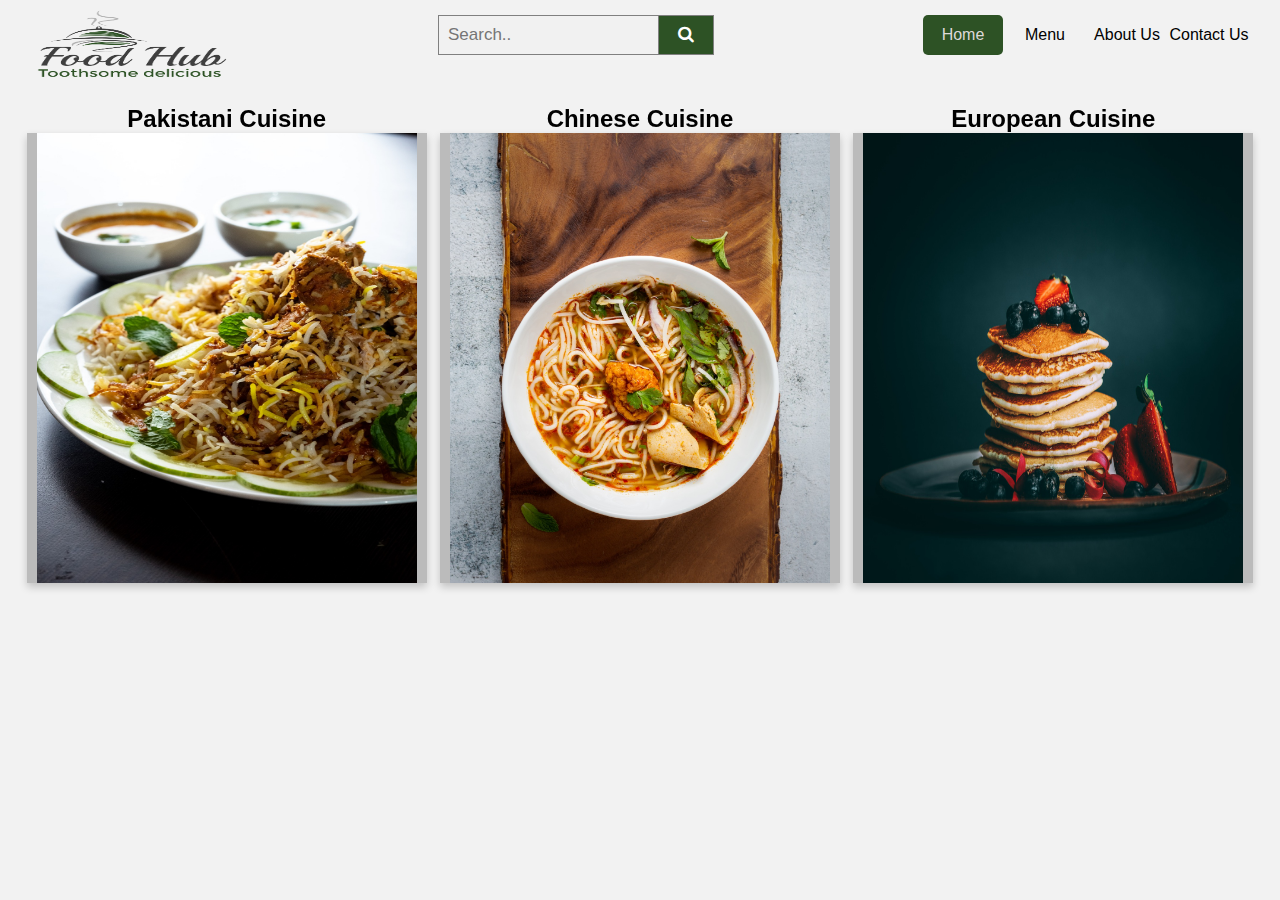
<file: index.html>
<!DOCTYPE html>
<html lang="en">
<head>
    <meta charset="UTF-8">
    <meta name="viewport" content="width=device-width, initial-scale=1.0">
    <link rel="stylesheet" href="https://cdnjs.cloudflare.com/ajax/libs/font-awesome/4.7.0/css/font-awesome.min.css">
    <title>Food Hub | Home </title>
    <link rel="stylesheet" href="style.css" type="text/css">
   
    <style>
.flip-card {
  background-color: transparent;
  width: 400px;
  height: 450px;
  perspective: 1000px;
}

.flip-card-inner {
  position: relative;
  width: 100%;
  height: 100%;
  text-align: center;
  transition: transform 0.6s;
  transform-style: preserve-3d;
  box-shadow: 0 4px 8px 0 rgba(0,0,0,0.2);
}

.flip-card:hover .flip-card-inner {
  transform: rotateY(180deg);
}

.flip-card-front, .flip-card-back {
  position: absolute;
  width: 100%;
  height: 100%;
  -webkit-backface-visibility: hidden;
  backface-visibility: hidden;
}

.flip-card-front {
  background-color: #bbb;
  color: black;
}

.flip-card-back {
  background-color: rgb(45, 82, 37);
  color: white;
  transform: rotateY(180deg);
  font-family: Verdana, Geneva, Tahoma, sans-serif;
}
.flip-card-back p{
    font-size: 20px;
    font-family: Verdana, Geneva, Tahoma, sans-serif;
    margin-inline: 10px;
}
.flip-card h2{
    font-family: Verdana, Geneva, Tahoma, sans-serif;
}


    </style>
</head>
<body>
    
    
    <div id="header">
        <a href="./index.html"> <img src="./images/logo.png" alt="Food Hub" id="logo"/> </a>      
        <form class="example" action="#">
            <input type="text" placeholder="Search.." name="search">
            <button type="submit"><i class="fa fa-search"></i></button>
          </form>
          
        <ul>
            <li> <a href="#" class="active"> Home </a> </li>
            <li> <a href="./menu.html" > Menu </a> </li>
            <li> <a href="./about.html"> About Us</a> </li>
            <li><a href="contact.html">Contact Us</a></li>

        </ul>
        <img src="./images/menu.png" alt="Menu" id="menuImage" onclick="myFunction()">
        
    </div>

    <div id="sideMenu">
        <ul>
            <li> <a href="#" class="active" style="display:block"> Home </a> </li> 
            <li> <a href="./menu.html" style="display:block"> Menu </a> </li> 
            <li> <a href="./about.html" style="display:block"> About Us </a> </li> 
            <li><a href="contact.html">Contact Us</a></li>
        </ul>
    </div>

    <div id="main">

        <div class="flip-card">
            <h2> Pakistani Cuisine </h2>
            <div class="flip-card-inner">
                <div class="flip-card-front">
                    <img src="./images/Asian.jpeg" style="width:380px;height:450px;">
                </div>
                <div class="flip-card-back">
                    <h1>Pakistani Cuisine</h1>
                    <p style="margin-top: 15px; font-size: 20px;">Pakistani cuisine can be characterised as a vibrant blend of regional cooking styles and flavours from across South, Central and Western Asia, as well as ingredients, recipes and techniques borrowed from the Indian Subcontinent, Persian cuisine and Arab cuisine. The cuisine of Pakistan also maintains certain Mughal influences within its recipes and techniques.</p>
                    <a href="https://en.wikipedia.org/wiki/Pakistani_cuisine" target="_blank" style="position: absolute; bottom: 50px; right: 25px; font-size: 20px; color: #fff; text-decoration: none; box-shadow: 2px;"> Read More...</a>
                </div>
            </div>
        </div>
        
        <div class="flip-card">
            <h2> Chinese Cuisine </h2>
            <div class="flip-card-inner">
                <div class="flip-card-front">

                    <img src="./images/Chinese.jpeg" style="width:380px;height:450px;">
                </div>
                <div class="flip-card-back">
                    <h1>Chinese Cuisine</h1>
                    <p style="margin-top: 15px; font-size: 20px;">Chinese cuisine comprise cuisines originating from China.</p>
                    <p>Because of the Chinese diaspora and historical power of the country, Chinese cuisine has profoundly influenced many other cuisines in Asia and beyond, with modifications made to cater to local palates. Chinese food staples such as rice, soy sauce, noodles, tea, chili oil, and tofu, and utensils such as chopsticks and the wok, can now be found worldwide.</p>
                    <a href="https://en.wikipedia.org/wiki/Chinese_cuisine" target="_blank" style="position: absolute; bottom: 50px; right: 25px; font-size: 20px; color: #fff; text-decoration: none; box-shadow: 2px;"> Read More...</a>
                </div>
            </div>
        </div>

        <div class="flip-card">
            <h2> European Cuisine </h2>
            <div class="flip-card-inner">
                <div class="flip-card-front">
                    <img src="./images/European1.jpeg" style="width:380px;height:450px;">
                </div>
                <div class="flip-card-back">
                    <h1>European Cuisine</h1>
                    <p style="margin-top: 15px; font-size: 20px;">European cuisine comprises the cuisines that originate from the various countries of Europe.</p>
                    <p>The cuisines of European countries are diverse, although there are some common characteristics that distinguish them from those of other regions. Compared with traditional cooking of East Asia, meat is more prominent and substantial in serving size. Many dairy products are utilised in cooking.</p>
                    <a href="https://en.wikipedia.org/wiki/European_cuisine" target="_blank" style="position: absolute; bottom: 50px; right: 25px; font-size: 20px; color: #fff; text-decoration: none; box-shadow: 2px;"> Read More...</a>
                </div>
            </div>
        </div>

  </div>


<script>
function myFunction(){
    var x= document.getElementById("sideMenu");
    var y=document.getElementById("menuImage");
    var z=document.getElementById("menuImage").src = "./images/menu.png";
            var a=document.getElementById("menuImage").src = "./images/menu.png"
    if (x.style.display === "none"){
        x.style.display = "block";
        y.src = z;
        y.style.width="20px";
        y.style.height="20px";

    }
    else{
        x.style.display = "none";
        y.src = a;
        y.style.width="20px";
        y.style.height="20px";
    }
}
</script>
</body>
</html>
</file>
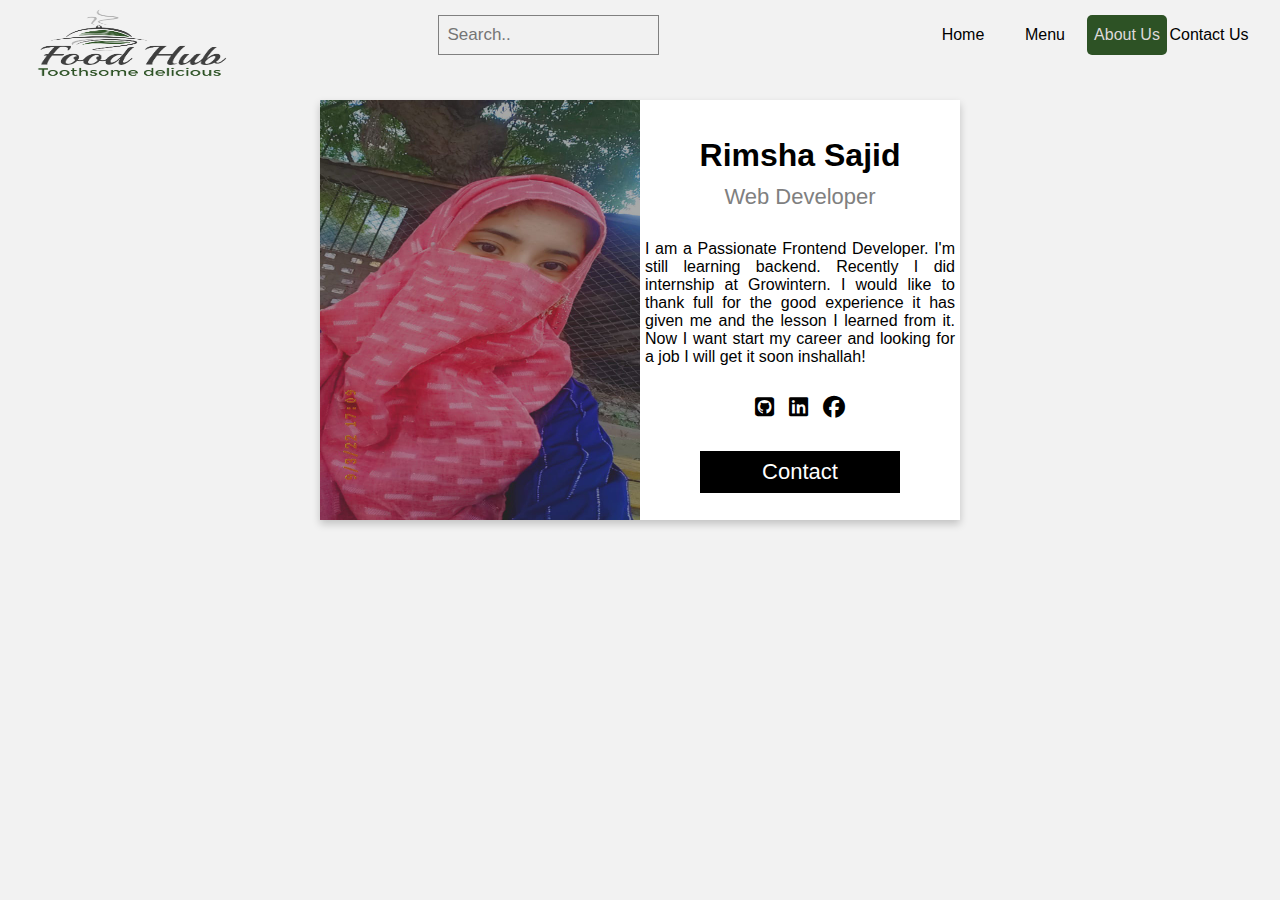
<file: about.html>
<!DOCTYPE html>
<html>

<head>
    <link rel="stylesheet" href="about.css">
    <link rel="icon" type="image/x-icon" href="./images/favicon.ico">
    <link rel="stylesheet" href="https://cdnjs.cloudflare.com/ajax/libs/font-awesome/6.5.1/css/all.min.css">
    <title>Food Hub | About </title>
</head>

<body>


    <div id="header">
        <a href="./index.html"> <img src="./images/logo.png" alt="Food Hub" id="logo" /> </a>
        <form class="example" action="#">
            <input type="text" placeholder="Search.." name="search">
            <button type="submit"><i class="fa fa-search"></i></button>
        </form>
        <ul>
            <li> <a href="./index.html"> Home </a> </li>
            <li> <a href="./menu.html"> Menu </a> </li>
            <li> <a href="#" class="active"> About Us </a> </li>
            <li><a href="contact.html">Contact Us</a></li>
        </ul>
        <img src="./images/menu.png" alt="Menu" id="menuImage" onclick="myFunction()">

    </div>
    <div id="sideMenu">
        <ul>
            <li> <a href="index.html" style="display:block"> Home </a> </li>
            <li> <a href="menu.html" style="display:block"> Menu </a> </li>
            <li> <a href="#" class="active" style="display:block"> About Us </a> </li>
            <li><a href="contact.html">Contact Us</a></li>

        </ul>
    </div>

    <div class="card">
        <img src="./images/rimsha.jpg" alt="Rimsha Sajid">
        <div class="card-data">
            <h1 style="padding: 10px;">Rimsha Sajid</h1>
            <p class="title">Web Developer</p>
            <p style="text-align: justify; padding: 5px;">I am a Passionate Frontend Developer. I'm still learning
                backend. Recently I did internship at Growintern.
                I would like to thank full for the good experience it has given me and the lesson I learned from it.
                Now I want start my career and looking for a job I will get it soon inshallah! </p>
            <div style="padding: 24px 50px; display:flex; justify-content: space-evenly; margin-bottom: 20px;">
                <a href="https://www.github.com/RIMSHASAJID436" target="_blank" id="github"><i
                        class="fa-brands fa-square-github"></i></a>
                <a href="https://www.linkedin.com/in/rimsha-sajid-592366292/" target="_blank" id="linkedin"><i
                        class="fa-brands fa-linkedin" style="margin-inline: 15px;"></i></a>
                <a href="https://www.facebook.com/profile.php?id=61551910270273" target="_blank" id="fb"
                    style="opacity: 1;"><i class="fa-brands fa-facebook"></i></a>
            </div>
            <p><button style="width: 200px;"> <a href="tel:+923321028741"> Contact</a></button></p>
        </div>
    </div>


    <script>
        function myFunction() {
            var x = document.getElementById("sideMenu");
            var y = document.getElementById("menuImage");
            var z=document.getElementById("menuImage").src = "./images/menu.png";
            var a=document.getElementById("menuImage").src = "./images/menu.png"
            if (x.style.display === "none") {
                x.style.display = "block";
                y.src = z;
                y.style.width = "20px";
                y.style.height = "20px";
            }
            else {
                x.style.display = "none";
                y.src = a;
                y.style.width = "20px";
                y.style.height = "20px";
            }
        }
    </script>
</body>

</html>
</file>
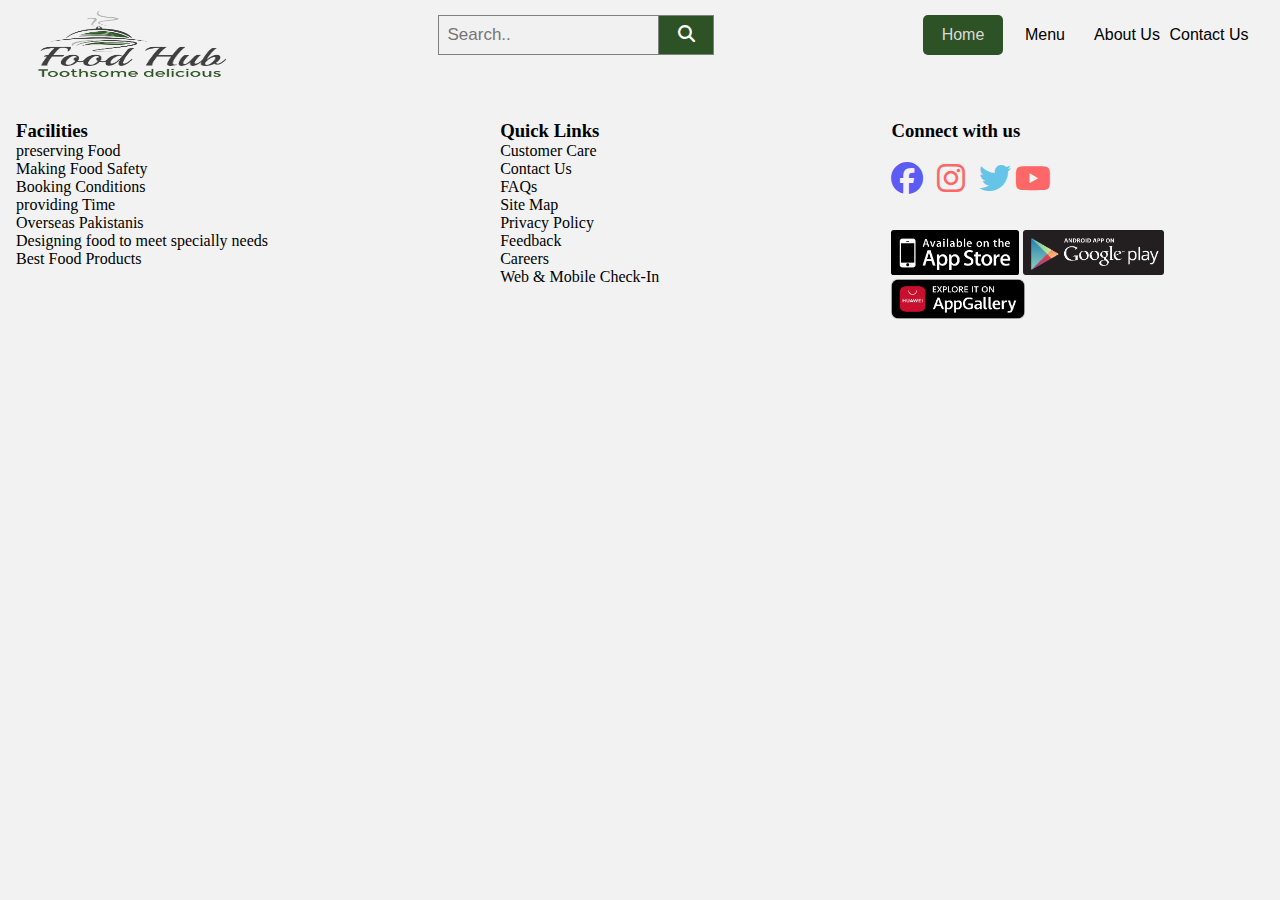
<file: contact.html>
<!DOCTYPE html>
<html lang="en">
<head>
    <meta charset="UTF-8">
    <meta name="viewport" content="width=device-width, initial-scale=1.0">
    <title>Food Hub | Contact Us</title>
    <link rel="stylesheet" href="style.css">
    <link rel="stylesheet" href="https://cdnjs.cloudflare.com/ajax/libs/font-awesome/6.5.1/css/all.min.css">
</head>
<body>
        
    
    <div id="header">
        <a href="./index.html"> <img src="./images/logo.png" alt="Food Hub" id="logo"/> </a>      
        <form class="example" action="#">
            <input type="text" placeholder="Search.." name="search">
            <button type="submit"><i class="fa fa-search"></i></button>
          </form>
          
        <ul>
            <li> <a href="index.html" class="active"> Home </a> </li>
            <li> <a href="./menu.html" > Menu </a> </li>
            <li> <a href="./about.html"> About Us</a> </li>
            <li><a href="contact.html">Contact Us</a></li>

        </ul>
        <img src="./images/menu.png" alt="Menu" id="menuImage" onclick="myFunction()">
        
    </div>

    <div id="sideMenu">
        <ul>
            <li> <a href="index.html" class="active" style="display:block"> Home </a> </li> 
            <li> <a href="menu.html" style="display:block"> Menu </a> </li> 
            <li> <a href="about.html" style="display:block"> About Us </a> </li> 
            <li><a href="contact.html">Contact Us</a></li>
        </ul>
    </div>
    <div class="contact">
        <div class="facilities">
            <h3>Facilities</h3>
            <p>preserving Food <br>
                Making Food Safety <br>
                Booking Conditions <br>
                providing Time <br>
                Overseas Pakistanis <br>
                Designing food to meet specially needs  <br>
                Best Food Products</p>
        </div>
      
        <div class="link">
            <h3>Quick Links</h3>
            <p>Customer Care <br>
                Contact Us <br>
                FAQs <br>
                Site Map <br>
                Privacy Policy <br>
                Feedback <br>
                Careers <br>
                Web & Mobile Check-In</p>
        </div>
        <div class="connect">
            <h3>Connect with us</h3>
            <i class="fa-brands fa-facebook"></i>
            <i class="fa-brands fa-instagram"></i>
            <i class="fa-brands fa-twitter"></i>
            <i class="fa-brands fa-youtube"></i>
            <br><br><br>
            <img src="./images/appstore-icon.png" height="45px"  alt="">
            <img src="./images/googleplay-icon.png" height="45px"  alt=""><br>
            <img src="./images/huawai-icon.png"  height="40px" alt="">
        </div>
    </div>
    <script>
        function myFunction(){
            var x= document.getElementById("sideMenu");
            var y=document.getElementById("menuImage");
            var z=document.getElementById("menuImage").src = "./images/menu.png";
            var a=document.getElementById("menuImage").src = "./images/menu.png"
            if (x.style.display === "none"){
                x.style.display = "block";
                y.src = z;
                y.style.width="20px";
                y.style.height="20px";
        
            }
            else{
                x.style.display = "none";
                y.src = a;
                y.style.width="20px";
                y.style.height="20px";
            }
        }
        </script>
</body>
</html>
</file>
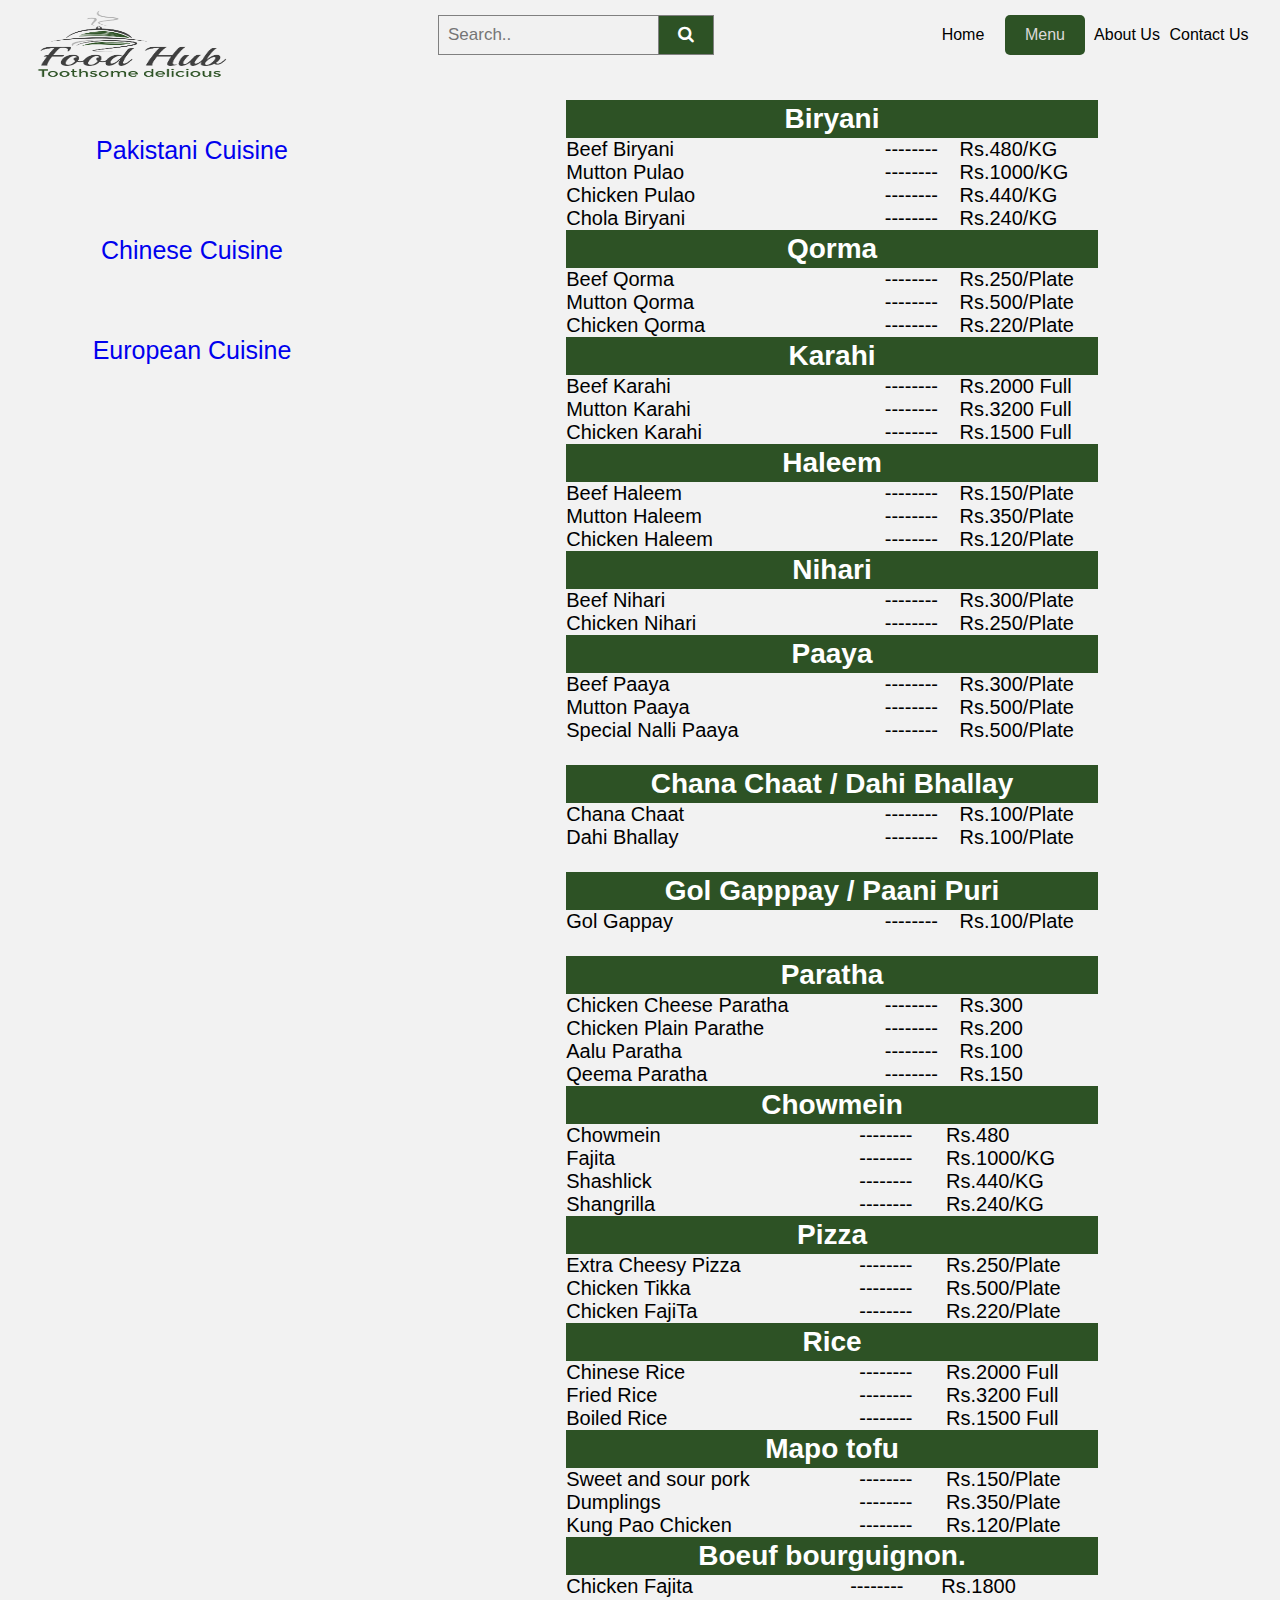
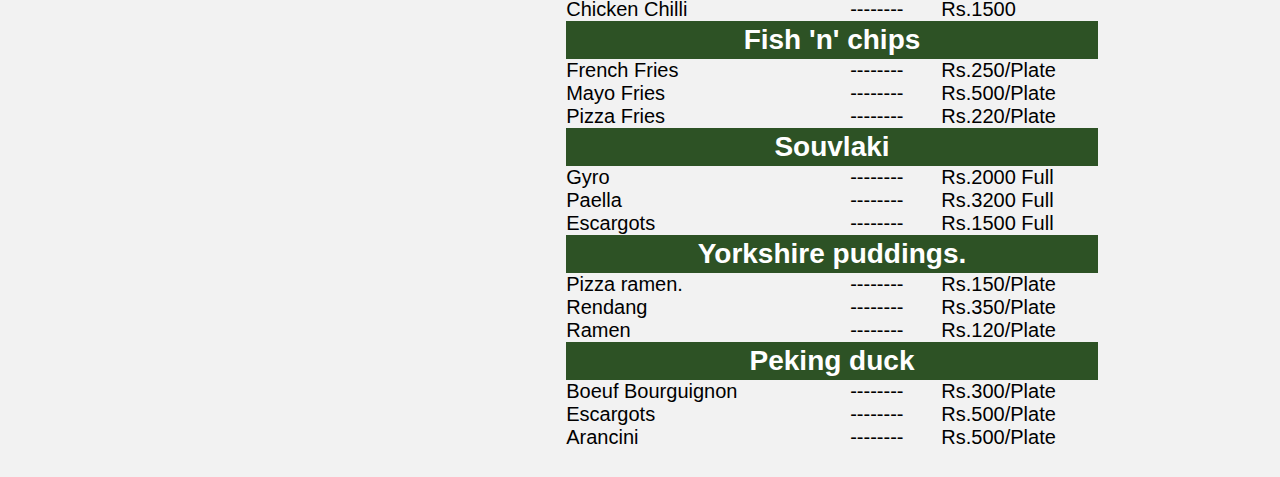
<file: menu.html>
<!DOCTYPE html>
<html lang="en">
<head>
    <meta charset="UTF-8">
    <meta name="viewport" content="width=device-width, initial-scale=1.0">
    <link rel="stylesheet" href="https://cdnjs.cloudflare.com/ajax/libs/font-awesome/4.7.0/css/font-awesome.min.css">
    <title>Food Hub | Menu</title>
    <link rel="stylesheet" href="menu.css">
   
</head>
<body id="top">
    <div id="header">
        <a href="./index.html"> <img src="./images/logo.png" alt="Logo" id="logo"/> </a>
        <form class="example" action="#">
            <input type="text" placeholder="Search.." name="search">
            <button type="submit"><i class="fa fa-search"></i></button>
          </form>
        <ul>
            <li> <a href="./index.html" > Home </a> </li>
            <li> <a href="#" class="active"> Menu </a> </li>
           
            <li> <a href="./about.html"> About Us </a> </li>
            <li><a href="contact.html">Contact Us</a></li>
        </ul>
        <img src="./images/menu.png" alt="Menu" id="menuImage" onclick="myFunction()">
    </div>
    <div id="sideMenu">
        <ul>
            <li> <a href="./index.html" style="display:block"> Home </a> </li> 
            <li> <a href="#" class="active" style="display:block"> Menu </a> </li> 
            <li> <a href="./about.html"> About us </a> </li>

            <li> <a href="./about.html" style="display:block"> About </a> </li> 
        </ul>
    </div>

    <div id="container">
        <div id="sideNavBar">
            <ul>
                <li ><a href="#biryani">Pakistani Cuisine</a></li>
                <li id="ChinaDishMenu"><a href="#ChinaDish">Chinese Cuisine</a></li>
                <li id="europeanDishmenu"><a href="#EuropeDishMenu">European Cuisine</a></li>
            </ul>
        </div>
        <div id="rightPanel">

            <table id="pakDishMenu">
                <tr>
                    <th colspan="3" id="biryani">Biryani</th>
                </tr>
                <tr>
                    <td>Beef Biryani</td>
                    <td>--------</td>
                    <td>Rs.480/KG</td>
                </tr>
                <tr>
                    <td>Mutton Pulao</td>
                    <td>--------</td>
                    <td>Rs.1000/KG</td>
                </tr>
                <tr>
                    <td>Chicken Pulao</td>
                    <td>--------</td>
                    <td>Rs.440/KG</td>
                </tr>
                <tr>
                    <td>Chola Biryani</td>
                    <td>--------</td>
                    <td>Rs.240/KG</td>
                </tr>

                <tr>
                    <th colspan="3">Qorma</th>
                </tr>
                <tr>
                    <td>Beef Qorma</td>
                    <td>--------</td>
                    <td>Rs.250/Plate</td>
                </tr>
                <tr>
                    <td>Mutton Qorma</td>
                    <td>--------</td>
                    <td>Rs.500/Plate</td>
                </tr>
                <tr>
                    <td>Chicken Qorma</td>
                    <td>--------</td>
                    <td>Rs.220/Plate</td>
                </tr>

                <tr>
                    <th colspan="3">Karahi</th>
                </tr>
                <tr>
                    <td>Beef Karahi</td>
                    <td>--------</td>
                    <td>Rs.2000 Full</td>
                </tr>
                <tr>
                    <td>Mutton Karahi</td>
                    <td>--------</td>
                    <td>Rs.3200 Full</td>
                </tr>
                <tr>
                    <td>Chicken Karahi</td>
                    <td>--------</td>
                    <td>Rs.1500 Full </td>
                </tr>
                
                <tr>
                    <th colspan="3">Haleem</th>
                </tr>
                <tr>
                    <td>Beef Haleem</td>
                    <td>--------</td>
                    <td>Rs.150/Plate</td>
                </tr>
                <tr>
                    <td>Mutton Haleem </td>
                    <td>--------</td>
                    <td>Rs.350/Plate</td>
                </tr>
                <tr>
                    <td>Chicken Haleem</td>
                    <td>--------</td>
                    <td>Rs.120/Plate </td>
                </tr>
                <tr>
                    <th colspan="3">Nihari</th>
                </tr>
                <tr>
                    <td>Beef Nihari</td>
                    <td>--------</td>
                    <td>Rs.300/Plate</td>
                </tr>
                <tr>
                    <td>Chicken Nihari </td>
                    <td>--------</td>
                    <td>Rs.250/Plate</td>
                </tr>
            
    
                <tr>
                    <th colspan="3">Paaya</th>
                </tr>
                <tr>
                    <td>Beef Paaya</td>
                    <td>--------</td>
                    <td>Rs.300/Plate</td>
                </tr>
                <tr>
                    <td>Mutton Paaya </td>
                    <td>--------</td>
                    <td>Rs.500/Plate</td>
                </tr>
                <tr>
                    <td>Special Nalli Paaya </td>
                    <td>--------</td>
                    <td>Rs.500/Plate</td>
                </tr>
                <tr>
                    <td> &nbsp;</td>
                </tr>
               
            
                <tr>
                    <th colspan="3">Chana Chaat /  Dahi Bhallay </th>
                </tr>
                <tr>
                    <td>Chana Chaat</td>
                    <td>--------</td>
                    <td>Rs.100/Plate</td>
                </tr>
                <tr>
                    <td>Dahi Bhallay</td>
                    <td>--------</td>
                    <td>Rs.100/Plate</td>
                </tr>
                <tr>
                    <td> &nbsp;</td>
                </tr>

                <tr>
                    <th colspan="3"> Gol Gapppay / Paani Puri </th>
                </tr>
                <tr>
                    <td>Gol Gappay</td>
                    <td>--------</td>
                    <td>Rs.100/Plate</td>
                </tr>
                <tr>
                    <td> &nbsp;</td>
                </tr>

                <tr>
                    <th colspan="3">Paratha</th>
                </tr>
                <tr>
                    <td>Chicken Cheese Paratha</td>
                    <td>--------</td>
                    <td>Rs.300</td>
                </tr>
                <tr>
                    <td>Chicken Plain Parathe</td>
                    <td>--------</td>
                    <td>Rs.200</td>
                </tr>
                <tr>
                    <td>Aalu Paratha</td>
                    <td>--------</td>
                    <td>Rs.100</td>
                </tr>
                <tr>
                    <td>Qeema Paratha</td>
                    <td>--------</td>
                    <td>Rs.150</td>
                </tr>
            </table>

            <table id="ChinaDish">
                <tr>
                    <th colspan="3">Chowmein</th>
                </tr>
                <tr>
                    <td>Chowmein</td>
                    <td>--------</td>
                    <td>Rs.480</td>
                </tr>
                <tr>
                    <td>Fajita</td>
                    <td>--------</td>
                    <td>Rs.1000/KG</td>
                </tr>
                <tr>
                    <td>Shashlick</td>
                    <td>--------</td>
                    <td>Rs.440/KG</td>
                </tr>
                <tr>
                    <td>Shangrilla</td>
                    <td>--------</td>
                    <td>Rs.240/KG</td>
                </tr>

                <tr>
                    <th colspan="3">Pizza</th>
                </tr>
                <tr>
                    <td>Extra Cheesy Pizza</td>
                    <td>--------</td>
                    <td>Rs.250/Plate</td>
                </tr>
                <tr>
                    <td>Chicken Tikka</td>
                    <td>--------</td>
                    <td>Rs.500/Plate</td>
                </tr>
                <tr>
                    <td>Chicken FajiTa</td>
                    <td>--------</td>
                    <td>Rs.220/Plate</td>
                </tr>

                <tr>
                    <th colspan="3">Rice</th>
                </tr>
                <tr>
                    <td>Chinese Rice</td>
                    <td>--------</td>
                    <td>Rs.2000 Full</td>
                </tr>
                <tr>
                    <td>Fried Rice</td>
                    <td>--------</td>
                    <td>Rs.3200 Full</td>
                </tr>
                <tr>
                    <td>Boiled Rice</td>
                    <td>--------</td>
                    <td>Rs.1500 Full </td>
                </tr>
                
                <tr>
                    <th colspan="3">Mapo tofu</th>
                </tr>
                <tr>
                    <td>Sweet and sour pork</td>
                    <td>--------</td>
                    <td>Rs.150/Plate</td>
                </tr>
                <tr>
                    <td>Dumplings </td>
                    <td>--------</td>
                    <td>Rs.350/Plate</td>
                </tr>
                <tr>
                    <td>Kung Pao Chicken</td>
                    <td>--------</td>
                    <td>Rs.120/Plate </td>
                </tr>
            </table>


            <table id="EuropeDishMenu">
                <tr>
                    <th colspan="3">Boeuf bourguignon.</th>
                </tr>
                <tr>
                    <td>Chicken Fajita</td>
                    <td>--------</td>
                    <td>Rs.1800</td>
                </tr>
                <tr>
                    <td>Chicken Chilli</td>
                    <td>--------</td>
                    <td>Rs.1500</td>
                </tr>
                
                <tr>
                    <th colspan="3">Fish 'n' chips</th>
                </tr>
                <tr>
                    <td>French Fries</td>
                    <td>--------</td>
                    <td>Rs.250/Plate</td>
                </tr>
                <tr>
                    <td>Mayo Fries</td>
                    <td>--------</td>
                    <td>Rs.500/Plate</td>
                </tr>
                <tr>
                    <td>Pizza Fries</td>
                    <td>--------</td>
                    <td>Rs.220/Plate</td>
                </tr>

                <tr>
                    <th colspan="3">Souvlaki</th>
                </tr>
                <tr>
                    <td>Gyro</td>
                    <td>--------</td>
                    <td>Rs.2000 Full</td>
                </tr>
                <tr>
                    <td>Paella</td>
                    <td>--------</td>
                    <td>Rs.3200 Full</td>
                </tr>
                <tr>
                    <td>Escargots</td>
                    <td>--------</td>
                    <td>Rs.1500 Full </td>
                </tr>
                
                <tr>
                    <th colspan="3">Yorkshire puddings.</th>
                </tr>
                <tr>
                    <td>Pizza ramen.</td>
                    <td>--------</td>
                    <td>Rs.150/Plate</td>
                </tr>
                <tr>
                    <td>Rendang </td>
                    <td>--------</td>
                    <td>Rs.350/Plate</td>
                </tr>
                <tr>
                    <td>Ramen</td>
                    <td>--------</td>
                    <td>Rs.120/Plate </td>
                </tr>
            
    
                <tr>
                    <th colspan="3">Peking duck</th>
                </tr>
                <tr>
                    <td>Boeuf Bourguignon</td>
                    <td>--------</td>
                    <td>Rs.300/Plate</td>
                </tr>
                <tr>
                    <td>Escargots </td>
                    <td>--------</td>
                    <td>Rs.500/Plate</td>
                </tr>
                <tr>
                    <td>Arancini </td>
                    <td>--------</td>
                    <td>Rs.500/Plate</td>
                </tr>
                <tr>
                    <td> &nbsp;</td>
                </tr>
            </table>

        </div>
    </div>
    

    <script>
        function myFunction(){
            var x= document.getElementById("sideMenu");
            var y=document.getElementById("menuImage");
            var z=document.getElementById("menuImage").src = "./images/menu.png";
            var a=document.getElementById("menuImage").src = "./images/menu.png"
            if (x.style.display === "none"){
                x.style.display = "block";
                y.src = z;
                y.style.width="20px";
                y.style.height="20px";
            }
            else{
                x.style.display = "none";
                y.src = a;
                y.style.width="20px";
                y.style.height="20px";
            }
        }


var coll = document.getElementsByClassName("collapsible");
var i;

for (i = 0; i < coll.length; i++) {
  coll[i].addEventListener("click", function() {
    this.classList.toggle("active");
    var content = this.nextElementSibling;
    if (content.style.maxHeight){
      content.style.maxHeight = null;
    } else {
      content.style.maxHeight = content.scrollHeight + "px";
    } 
  });
}


    </script>
</body>
</html>
</file>
<file: style.css>
* {
    margin: 0px;
    padding: 0px;
    box-sizing: border-box;
}

body {
    width: 100%;
    background-color: rgb(242, 242, 242);
}

#header {
    display: flex;
    justify-content: space-between;
    align-items: center;
    padding-inline: 30px;
    height: 70px;
    width: auto;

}

#header #logo {
    width: 200px;
    height: 80px;
    margin-top: 25px;
    display: inline-block;
}

#header ul li {
    list-style-type: none;
    width: auto;
    float: left;
}

#header li a {
    font-family: 'Segoe UI', Tahoma, Geneva, Verdana, sans-serif;
    font-weight: 500;
    text-decoration: none;
    /* float: left;  */
    width: 80px;
    border-radius: 5px;
    margin-inline: 1px;
    color: #000;
    cursor: pointer;
    height: 40px;
    display: flex;
    align-items: center;
    justify-content: center;
    /* background-color: blue; */
}

#header li a:hover {
    background-color: rgba(109, 107, 107, 0.979);
    color: #fff;
    transition: all 0.6s;
    scale: 0.9;
    /* width: 150px; */
}

#header img {
    width: 20px;
    height: 20px;
    display: none;
}

#header .active {
    color: #ddd9d9;
    background-color: rgb(45, 82, 37);
    /* width: 100px; */
}

form.example input[type=text] {
    padding: 9px;
    font-size: 17px;
    border: 1px solid grey;
    float: left;
    width: 80%;
    background: #f1f1f1;
}

form.example button {
    float: left;
    width: 20%;
    padding: 9px;
    background: rgb(45, 82, 37);
    color: white;
    font-size: 17px;
    border: 1px solid grey;
    border-left: none;
    /* Prevent double borders */
    cursor: pointer;
}

form.example button:hover {
    background: rgb(74, 133, 61);
}

form.example::after {
    content: "";
    clear: both;
    display: table;
}


@media screen and (max-width: 500px) {
    #header {
        display: flex;
        justify-content: space-between;
        align-items: center;
        /* background-color: aquamarine; */
        width: 100%;
    }

    #header li {
        display: none;
    }

    #header #menuImage {
        display: block;
        cursor: pointer;
    }

    #sideMenu {
        display: none;
    }

    body {
        background-size: 200% 100vh;
    }

    #header #logo {
        width: 100px;
        height: 50px;
        margin-top: 0px;
    }

    #header form.example input[type=text] {
        padding: 9px;
        font-size: 17px;
        border: 1px solid grey;
        float: left;
        width: 60%;
        background: #f1f1f1;
    }

    #main {
        display: flex;
        flex-direction: column;
        align-items: center;
        justify-content: space-between;
        margin-block: 20px;
    }
}



@media screen and (max-width: 720px) {
    #header {
        display: flex;
        justify-content: space-between;
        align-items: center;
        /* background-color: aquamarine; */
        width: 100%;
    }

    #header li {
        display: none;
    }

    #header #menuImage {
        display: block;
        cursor: pointer;
    }

    #sideMenu {
        display: none;
    }

    body {
        background-size: 200% 100vh;
    }

    #header h1 {
        font-size: 18px;
    }

    #header form.example input[type=text] {
        padding: 9px;
        font-size: 17px;
        border: 1px solid grey;
        float: left;
        width: 60%;
        background: #f1f1f1;
    }

    #main {
        display: flex;
        flex-direction: column;
        align-items: center;
        justify-content: space-between;
        margin-block: 20px;
    }
}

@media screen and (max-width: 1100px) {
    #header {
        display: flex;
        justify-content: space-between;
        align-items: center;
        width: 100%;
    }

    #header li {
        display: none;
    }

    #header #menuImage {
        display: block;
        cursor: pointer;
    }

    #sideMenu {
        display: none;
    }

    #header h1 {
        font-size: 28px;
    }

    #header form.example input[type=text] {
        padding: 9px;
        font-size: 17px;
        border: 1px solid grey;
        float: left;
        width: 60%;
        background: #f1f1f1;
    }

    #main {
        display: flex;
        flex-direction: column;
        align-items: center;
        justify-content: space-between;
    }

    #main .flip-card {
        margin: 30px;
    }

    #main2 {
        display: flex;
        flex-direction: column;
        align-items: center;
        justify-content: space-between;
    }

    #main2 .flip-card {
        margin: 30px;
    }

    #footer {
        position: fixed;
    }
}


#main {
    width: 100%;
    height: 100%;
    margin-block: 25px;
    padding: 10px;
    padding-inline: 20px;
    display: flex;
    align-items: center;
    justify-content: space-around;
    text-align: center;
}

#main #a,
#b,
#c {
    text-align: center;
    font-size: 20px;
    font-family: Verdana, Geneva, Tahoma, sans-serif;
}

#main2 {
    width: 100%;
    height: 100%;
    margin-block: 25px;
    padding: 10px;
    padding-inline: 20px;
    display: flex;
    align-items: center;
    justify-content: space-around;
    text-align: center;
}

#main2 #a,
#b,
#c {
    text-align: center;
    font-size: 20px;
    font-family: Verdana, Geneva, Tahoma, sans-serif;
}

#sideMenu {
    z-index: 1;
    display: none;
    background-color: rgb(63, 63, 63);
    width: 250px;
    text-align: center;
    height: fit-content;
    border-radius: 3px;
    transition: all 0.5s;
    position: absolute;
    right: 0;
    margin-top: -25px;
    margin-right: 30px;
}

#sideMenu li {
    padding: 15px;
    /* background-color: #000; */
    margin-block: 2px;
    list-style: none;
    width: 250px;

}

#sideMenu li:hover {
    background-color: rgb(133, 136, 135);
    cursor: pointer;
}

#sideMenu a {
    text-decoration: none;
    color: #fff;
    font-family: Verdana, Geneva, Tahoma, sans-serif;
    font-weight: bolder;
}
.contact{
    display: flex;
   margin-left: -100px;
    margin-top: 50px;
justify-content: space-around;
}
h3:hover{
    cursor: pointer;
    color: rgb(45, 82, 37);
}
.connect i{
    font-size: xx-large;
    padding-top: 20px;

}
.fa-facebook{
    color: rgb(92, 92, 245);
   
}
.fa-instagram{
    margin-left: 10px;
    color: rgb(254, 103, 103);
}
.fa-youtube{
color: rgb(254, 103, 103);

}
.fa-twitter{
    color: rgb(102, 196, 233);
    margin-left: 10px;
}
</file>
<file: about.css>
*{
    margin: 0;
    padding: 0;
    box-sizing: border-box;
  }
  
  body {
    width: 100%;
    background-color: rgb(242, 242, 242);
  }
  
  #header {
    display: flex;
    justify-content: space-between;
    align-items: center;
    /* background-color:burlywood; */
    padding-inline: 30px;
    height: 70px;
    width: auto;
    margin-bottom: 30px;
  }
  
  #header #logo {
    width: 200px;
    height: 80px;
    margin-top: 25px;
    display: inline-block;
  }
  
  #header ul li {
    list-style-type: none;
    /* background-color: tomato; */
    width: auto;
    float: left;
  }
  
  #header li a {
    font-family: 'Segoe UI', Tahoma, Geneva, Verdana, sans-serif;
    font-weight: 500;
    text-decoration: none;
    /* float: left;  */
    width: 80px;
    border-radius: 5px;
    margin-inline: 1px;
    color: #000;
    cursor: pointer;
    height: 40px;
    display: flex;
    align-items: center;
    justify-content: center;
    font-size: 16px;
    /* background-color: blue; */
  }
  
  #header li a:hover {
    background-color: rgba(109, 107, 107, 0.979);
    color: #fff;
    transition: all 0.6s;
    scale: 0.9;
    /* width: 150px; */
  }
  
  #header img {
    width: 20px;
    height: 20px;
    display: none;
  }
  
  #header .active {
    color: #ddd9d9;
    background-color: rgb(45, 82, 37);
    /* width: 100px; */
  }
  
  form.example input[type=text] {
    padding: 9px;
    font-size: 17px;
    border: 1px solid grey;
    float: left;
    width: 80%;
    background: #f1f1f1;
  }
  
  form.example button {
    float: left;
    width: 20%;
    padding: 9px;
    background: rgb(45, 82, 37);
    color: white;
    font-size: 17px;
    border: 1px solid grey;
    border-left: none;
    /* Prevent double borders */
    cursor: pointer;
  }
  
  form.example button:hover {
    background: rgb(74, 133, 61);
  }
  
  form.example::after {
    content: "";
    clear: both;
    display: table;
  }
  
  
  @media screen and (max-width: 500px) {
    #header {
      display: flex;
      justify-content: space-between;
      align-items: center;
      /* background-color: aquamarine; */
      width: 100%;
  }
  
  #header li {
    display: none;
  }
  
  #header #menuImage {
    display: block;
    cursor: pointer;
  }
  
  #sideMenu {
    display: none;
  }
  body {
    background-size: 200% 100vh;
  }
  
    #header #logo {
      width: 100px;
      height: 50px;
      margin-top: 0px;
    }
  
    /* body{background-size: 200% 100vh; } */
    form.example input[type=text] {
      padding: 9px;
      font-size: 17px;
      border: 1px solid grey;
      float: left;
      width: 60%;
      background: #f1f1f1;
    }
  }
  
  
  
  @media screen and (max-width: 650px) {
    #header h1 {
      font-size: 20px;
      /* display: flex;
          justify-content: space-between;
          align-items: center;
          background-color:burlywood;
          padding-inline: 15px;  */
    }
  
    #header #menuImage {
      display: block;
      cursor: pointer;
    }
  
    #header li {
      display: none;
    }
  
    #header li a {
      width: 55px;
      height: 35px;
      font-size: 14px;
    }
  
    #sideMenu {
      display: none;
    }
  }
  
  @media screen and (max-width: 750px) {
    #header h1 {
      font-size: 20px;
      /* display: flex;
          justify-content: space-between;
          align-items: center;
          background-color:burlywood;
          padding-inline: 15px;  */
    }
  
    #header #menuImage {
      display: block;
      cursor: pointer;
    }
  
    #header li {
      display: none;
    }
  
  
    #sideMenu {
      display: none;
    }
  
    #header li a {
      width: 55px;
      font-size: 12px;
    }
  }
  
  @media screen and (max-width: 1100px) {
    #header h1 {
      font-size: 32px;
      /* display: flex;
        justify-content: space-between;
        align-items: center;
        background-color:burlywood;
        padding-inline: 15px;  */
    }
  
    #header #menuImage {
      display: block;
      cursor: pointer;
    }
  
    #header li {
      display: none;
    }
  
  
    #sideMenu {
      display: none;
    }
  
    #header li a {
      width: 55px;
      font-size: 12px;
    }
  
    .card {
      box-shadow: 0 4px 8px 0 rgba(0, 0, 0, 0.2);
      background-color: #fff;
      display: flex;
      width: 80%;
      /* overflow:hidden; */
    }
  
    .card img {
      width: 40%;
      height: 500px;
    }
  
    .card .card-data {
      height: 30px;
      /* background-color: aqua;  */
      width: 50%;
      /* margin-top: 70px; */
      display: flex;
      flex-direction: column;
      justify-content: center;
      align-items: center
    }
  
  }
  
  
  #sideMenu {
    display: none;
    background-color: rgb(63, 63, 63);
    width: 250px;
    text-align: center;
    height: fit-content;
    border-radius: 3px;
    position: absolute;
    right: 0;
    margin-top: -50px;
    margin-right: 30px;
  }
  
  #sideMenu li {
    padding: 15px;
    /* background-color: #000; */
    margin-block: 2px;
    list-style: none;
    width: 250px;
  
  }
  
  #sideMenu li:hover {
    background-color: rgb(133, 136, 135);
    cursor: pointer;
  }
  
  #sideMenu a {
    text-decoration: none;
    color: #fff;
    font-family: Verdana, Geneva, Tahoma, sans-serif;
    font-weight: bolder;
  }
  
  
  .card {
    box-shadow: 0 4px 8px 0 rgba(0, 0, 0, 0.2);
    /* max-width: 300px; */
    margin: auto;
    text-align: center;
    font-family: arial;
    background-color: #fff;
    display: flex;
    width: 50%;
    overflow: hidden;
  }
  
  .card img {
    width: 50%;
    height: 420px;
  }
  
  .card .card-data {
    height: 400px;
    /* background-color: aqua;  */
    width: 50%;
    margin-top: 10px;
    display: flex;
    flex-direction: column;
    justify-content: center;
    align-items: center
  }
  
  
  
  @media screen and (max-width:500px) {
    .card {
      box-shadow: 0 4px 8px 0 rgba(0, 0, 0, 0.2);
      max-width: 300px;
      margin: auto;
      text-align: center;
      font-family: arial;
      height: 500px;
      width: 300px;
      /* display: block; */
      display: flex;
      flex-direction: column;
      /* justify-content: center; */
      align-items: center;
      overflow: hidden;
      margin-bottom: 50px;
  
    }
  
    .card .card-data {
      height: fit-content;
      display: flex;
      justify-content: center;
      align-items: center;
      width: 100%;
      margin-top: 25px;
    }
  
    .card h1 {
      font-size: 20px;
    }
  
    .card .title {
      color: grey;
      font-size: 20px;
      margin-bottom: 1px;
      ;
    }
  
    .card img {
      height: 200px;
      width: 100%;
  
    }
  
    /* body{
          background-size: 100vh 100vh;
      } */
  }
  
  .title {
    color: grey;
    font-size: 22px;
    margin-bottom: 25px;
  }
  
  button {
    border: none;
    outline: 0;
    display: inline-block;
    padding: 8px;
    color: white;
    background-color: #000;
    text-align: center;
    cursor: pointer;
    width: 100%;
    font-size: 18px;
    margin-top: -100px;
  }
  
  button a {
    color: #fff;
  }
  
  a {
    text-decoration: none;
    font-size: 22px;
    color: black;
  
  }
  
  button:hover,
  a:hover {
    opacity: 0.7;
  }
  .fa-square-github{
    color: black;
  }
  #github:hover {
    color: rgb(29, 155, 240)
  }
  
  #fb:hover {
    color: rgba(18, 96, 192, 1);
    opacity: 1;
  }
  
  #linkedin:hover {
    color: rgb(10, 102, 194);
    opacity: 1;
  }
</file>
<file: menu.css>
*{
margin: 0px;
padding: 0px;
box-sizing: border-box;
}

body {
width: 100%;
background-color: rgb(242, 242, 242);
}

#header {
display: flex;
justify-content: space-between;
align-items: center;
padding-inline: 30px;
height: 70px;
width: auto;
}

#header #logo {
width: 200px;
height: 80px;
margin-top: 25px;
display: inline-block;

}

#header ul li {
list-style-type: none;
width: auto;
float: left;
}

#header li a {
font-family: 'Segoe UI', Tahoma, Geneva, Verdana, sans-serif;
font-weight: 500;
text-decoration: none;
width: 80px;
border-radius: 5px;
margin-inline: 1px;
color: #000;
cursor: pointer;
height: 40px;
display: flex;
align-items: center;
justify-content: center;
}

#header li a:hover {
background-color: rgba(109, 107, 107, 0.979);
color: #fff;
transition: all 0.6s;
scale: 0.9;
/* width: 150px; */
}

#header img {
width: 20px;
height: 20px;
display: none;
}

#header .active {
color: #ddd9d9;
background-color: rgb(45, 82, 37);
/* width: 100px; */
}

form.example input[type=text] {
padding: 9px;
font-size: 17px;
border: 1px solid grey;
float: left;
width: 80%;
background: #f1f1f1;
}

form.example button {
float: left;
width: 20%;
padding: 9px;
background: rgb(45, 82, 37);
color: white;
font-size: 17px;
border: 1px solid grey;
border-left: none;
/* Prevent double borders */
cursor: pointer;
}

form.example button:hover {
background: rgb(74, 133, 61);
}

form.example::after {
content: "";
clear: both;
display: table;
}

#sideMenu {
z-index: 1;
display: none;
background-color: rgb(63, 63, 63);
width: 250px;
text-align: center;
height: fit-content;
border-radius: 3px;
transition: all 0.5s;
position: absolute;
right: 0;
margin-top: -25px;
margin-right: 30px;
}

#sideMenu li {
padding: 15px;
/* background-color: #000; */
margin-block: 2px;
list-style: none;
width: 250px;

}

#sideMenu li:hover {
background-color: rgb(133, 136, 135);
cursor: pointer;
}

#sideMenu a {
text-decoration: none;
color: #fff;
font-family: Verdana, Geneva, Tahoma, sans-serif;
font-weight: bolder;
}


#container {
margin-top: 25px;
width: 100%;
/* background-color: aquamarine; */
height: 100%;
display: flex;

}
#header li a:hover {
    background-color: rgba(109, 107, 107, 0.979);
    color: #fff;
    transition: all 0.6s;
    scale: 0.9;
    /* width: 150px; */
    }
    #header .active {
        color: #ddd9d9;
        background-color: rgb(45, 82, 37);
        /* width: 100px; */
        }
#sideNavBar {
width: 30%;
height: auto;
text-decoration: none;
border-right: none;
padding: 5px;
color: #000;
}

#sideNavBar li {
width: auto;
height: 100px;
color: #000;
padding: 25px;
cursor: pointer;
text-align: center;
display: flex;
align-items: center;
justify-content: center;
font-family: Verdana, Geneva, Tahoma, sans-serif;
font-size: 25px;

}
#sideNavBar li a{
    text-decoration: none;
}
#sideNavBar a:hover{
    color: white;
}
#sideNavBar li a:hover {
background-color: rgb(45, 82, 37);
cursor: pointer;
color: #fff;
transition: 0.5s;
width: 100%;
height:100px;
text-align: center;
padding-top: 30px;
}

#rightPanel {
width: 70%;
height: fit-content;
display: flex;
justify-content: center;
flex-direction: column;
align-items: center;
padding: 5px;
}

#rightPanel table {
width: 60%;
height: fit-content;
border-collapse: collapse;
font-size: 20px;
font-family: Verdana, Geneva, Tahoma, sans-serif
}

#rightPanel table th {
background-color: rgb(45, 82, 37);
font-size: 28px;
color: #fff;
padding: 3px;
}

#rightPanel table tr {
margin-block: 20px;
}

#rightPanel table td:nth-child(3n+2) {
padding-left: 50px;
}

@media screen and (max-width: 500px) {
#header {
    display: flex;
    justify-content: space-between;
    align-items: center;
    width: 100%;
}

#header li {
    display: none;
}

#header #menuImage {
    display: block;
    cursor: pointer;
}

#sideMenu {
    display: none;
}

body {
    background-size: 200% 100vh;
}

#header #logo {
    width: 100px;
    height: 50px;
    margin-top: 0px;
}

#header form.example input[type=text] {
    padding: 9px;
    font-size: 17px;
    border: 1px solid grey;
    float: left;
    width: 60%;
    background: #f1f1f1;
}

#main {
    display: flex;
    flex-direction: column;
    align-items: center;
    justify-content: space-between;
    margin-block: 20px;
}
}



@media screen and (max-width: 720px) {
#header {
    display: flex;
    justify-content: space-between;
    align-items: center;
    width: 100%;
}

#header li {
    display: none;
}

#header #menuImage {
    display: block;
    cursor: pointer;
}

#sideMenu {
    display: none;
}

body {
    background-size: 200% 100vh;
}

#header h1 {
    font-size: 18px;
}

#header form.example input[type=text] {
    padding: 9px;
    font-size: 17px;
    border: 1px solid grey;
    float: left;
    width: 60%;
    background: #f1f1f1;
}

#main {
    display: flex;
    flex-direction: column;
    align-items: center;
    justify-content: space-between;
    margin-block: 20px;
}
}

@media screen and (max-width: 1100px) {
#header {
    display: flex;
    justify-content: space-between;
    align-items: center;
    width: 100%;
}

#header li {
    display: none;
}

#header #menuImage {
    display: block;
    cursor: pointer;
}

#sideMenu {
    display: none;
}

#header h1 {
    font-size: 28px;
}

#header form.example input[type=text] {
    padding: 9px;
    font-size: 17px;
    border: 1px solid grey;
    float: left;
    width: 60%;
    background: #f1f1f1;
}

#main {
    display: flex;
    flex-direction: column;
    align-items: center;
    justify-content: space-between;
}

#main .flip-card {
    margin: 30px;
}

#container {
    margin-top: 25px;
    width: 100%;
    height: 100%;
    display: block;

}

#sideNavBar {
    width: 100%;
    height: auto;
    border-right: none;
    padding: 5px;
}

#rightPanel {
    width: 100%;
    height: fit-content;
    display: block;
    padding: 5px;
   
}

#rightPanel table {
    width: 100%;
    height: auto;
    border-collapse: collapse;
    font-size: 16px;
    font-family: Verdana, Geneva, Tahoma, sans-serif;
    overflow: visible;
}
}
</file>
